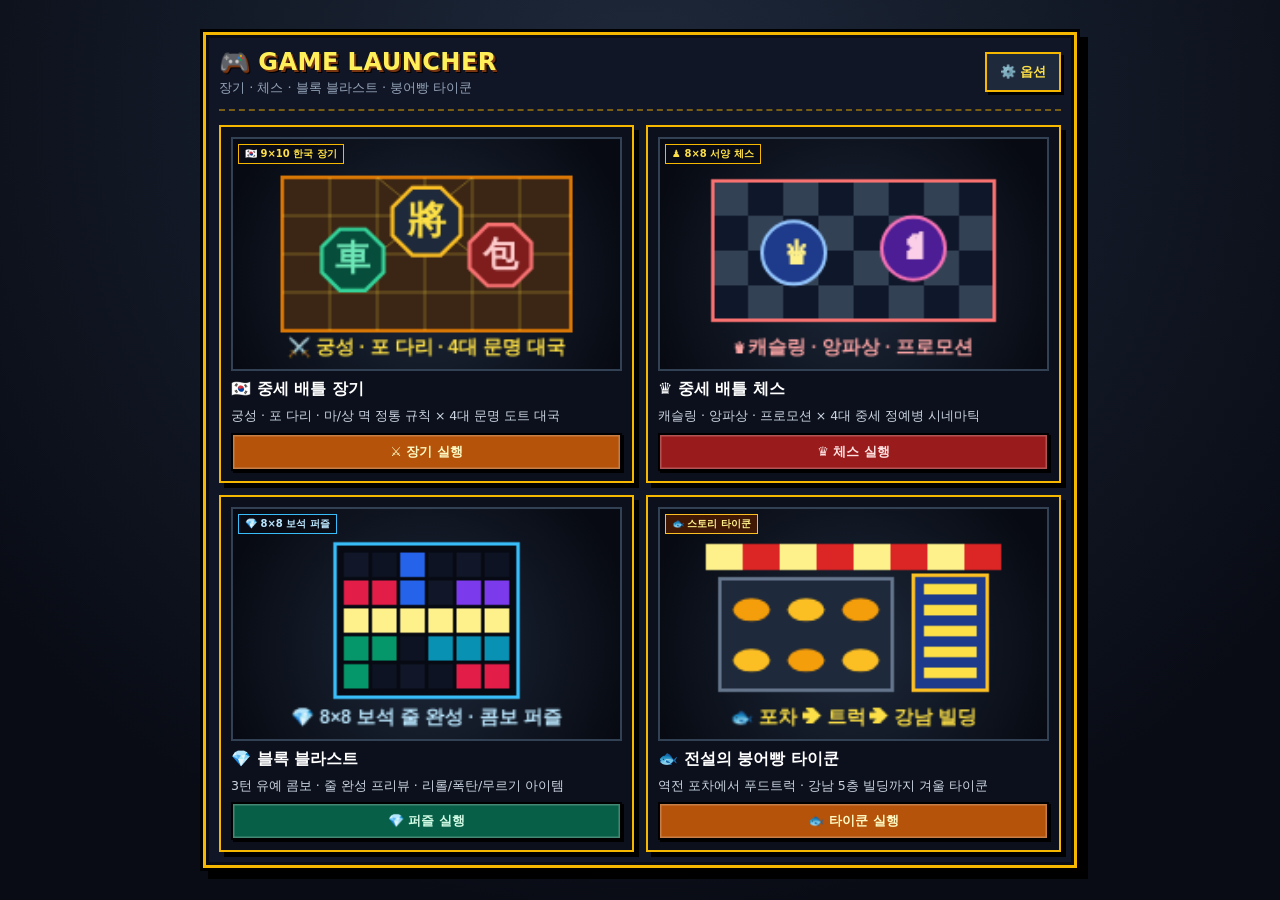
<file: index.html>
<!DOCTYPE html>
<html lang="ko">
<head>
  <meta charset="UTF-8" />
  <meta name="viewport" content="width=device-width, initial-scale=1.0, maximum-scale=1.0, user-scalable=no, viewport-fit=cover" />
  <meta name="mobile-web-app-capable" content="yes" />
  <meta name="apple-mobile-web-app-capable" content="yes" />
  <meta name="apple-mobile-web-app-status-bar-style" content="black-translucent" />
  <meta name="apple-mobile-web-app-title" content="게임런처" />
  <meta name="theme-color" content="#131829" />
  <link rel="manifest" href="./manifest.json" />
  <link rel="apple-touch-icon" href="./assets/icons/apple-touch-icon.png" />
  <link rel="icon" type="image/png" sizes="192x192" href="./assets/icons/icon-launcher-192.png" />
  <title>🎮 GAME LAUNCHER — 장기 · 체스 · 블록 블라스트 · 붕어빵 타이쿤</title>
  <link rel="stylesheet" href="./src/css/launcher.css" />
  <script src="./src/js/launcher_common.js"></script>
</head>
<body class="launcher-body">
  <div class="launcher-shell">
    <header class="launcher-header">
      <div class="launcher-brand">
        <h1>🎮 GAME LAUNCHER</h1>
        <p>장기 · 체스 · 블록 블라스트 · 붕어빵 타이쿤</p>
      </div>
      <button
        type="button"
        class="launcher-opt-btn"
        id="btn-launcher-options"
        aria-haspopup="dialog"
        aria-expanded="false"
        aria-controls="launcher-options-modal"
      >
        ⚙️ 옵션
      </button>
    </header>

    <main class="launcher-grid" aria-label="게임 선택 목록">
      <a class="game-card" href="./janggi.html" data-game-id="janggi">
        <div class="game-stage-thumb">
          <span class="game-tag">🇰🇷 9×10 한국 장기</span>
          <canvas id="preview-canvas-janggi" width="220" height="132"></canvas>
        </div>
        <h2>🇰🇷 중세 배틀 장기</h2>
        <p>궁성 · 포 다리 · 마/상 멱 정통 규칙 × 4대 문명 도트 대국</p>
        <span class="game-play-cta gold">⚔️ 장기 실행</span>
      </a>

      <a class="game-card" href="./chess.html" data-game-id="chess">
        <div class="game-stage-thumb">
          <span class="game-tag">♟️ 8×8 서양 체스</span>
          <canvas id="preview-canvas-chess" width="220" height="132"></canvas>
        </div>
        <h2>♛ 중세 배틀 체스</h2>
        <p>캐슬링 · 앙파상 · 프로모션 × 4대 중세 정예병 시네마틱</p>
        <span class="game-play-cta crimson">♛ 체스 실행</span>
      </a>

      <a class="game-card" href="./blockblast.html" data-game-id="blockblast">
        <div class="game-stage-thumb">
          <span class="game-tag cyan">💎 8×8 보석 퍼즐</span>
          <canvas id="preview-canvas-blockblast" width="220" height="132"></canvas>
        </div>
        <h2>💎 블록 블라스트</h2>
        <p>3턴 유예 콤보 · 줄 완성 프리뷰 · 리롤/폭탄/무르기 아이템</p>
        <span class="game-play-cta emerald">💎 퍼즐 실행</span>
      </a>

      <a class="game-card" href="./pocha.html" data-game-id="pocha">
        <div class="game-stage-thumb">
          <span class="game-tag amber">🐟 스토리 타이쿤</span>
          <canvas id="preview-canvas-pocha" width="220" height="132"></canvas>
        </div>
        <h2>🐟 전설의 붕어빵 타이쿤</h2>
        <p>역전 포차에서 푸드트럭 · 강남 5층 빌딩까지 겨울 타이쿤</p>
        <span class="game-play-cta gold">🐟 타이쿤 실행</span>
      </a>
    </main>
  </div>

  <!-- 전체화면 세션 유지용 프레임리스 호스트 스테이지 -->
  <div class="launcher-stage-overlay" id="launcher-stage-overlay" aria-hidden="true"></div>

  <!-- 단일 통합 옵션 모달 (화면 크기 조절 · 전체화면 · 홈 화면 앱 설치) -->
  <div
    class="launcher-modal-backdrop"
    id="launcher-options-modal"
    role="dialog"
    aria-modal="true"
    aria-labelledby="launcher-modal-title"
    aria-hidden="true"
  >
    <div class="launcher-modal-dialog">
      <div class="launcher-modal-head">
        <h2 id="launcher-modal-title">⚙️ 런처 옵션</h2>
        <button type="button" class="modal-close-btn" id="btn-close-options-modal">✕ 닫기</button>
      </div>
      <div class="launcher-modal-body">
        <section class="opt-section">
          <h3>📐 화면 크기 조절</h3>
          <p class="opt-desc">선택한 하단 여백 기준이 실행하는 4개 게임 전체에 공통 반영됩니다.</p>
          <div class="fit-btn-group" role="group" aria-label="화면 크기 단계 선택">
            <button type="button" class="fit-choice-btn" data-fit-choice="0">
              최대<span>전용앱 기본</span>
            </button>
            <button type="button" class="fit-choice-btn" data-fit-choice="1">
              보통<span>하단바 여유</span>
            </button>
            <button type="button" class="fit-choice-btn" data-fit-choice="2">
              축소<span>여유 최대</span>
            </button>
          </div>
        </section>

        <section class="opt-section">
          <h3>⛶ 전체화면</h3>
          <div id="opt-fullscreen-area"></div>
        </section>

        <section class="opt-section">
          <h3>📲 홈 화면 앱 설치</h3>
          <div id="opt-pwa-area"></div>
        </section>
      </div>
    </div>
  </div>

  <div class="launcher-toast" id="launcher-toast" role="status" aria-live="polite"></div>

  <script src="./src/js/launcher.js"></script>
</body>
</html>
</file>
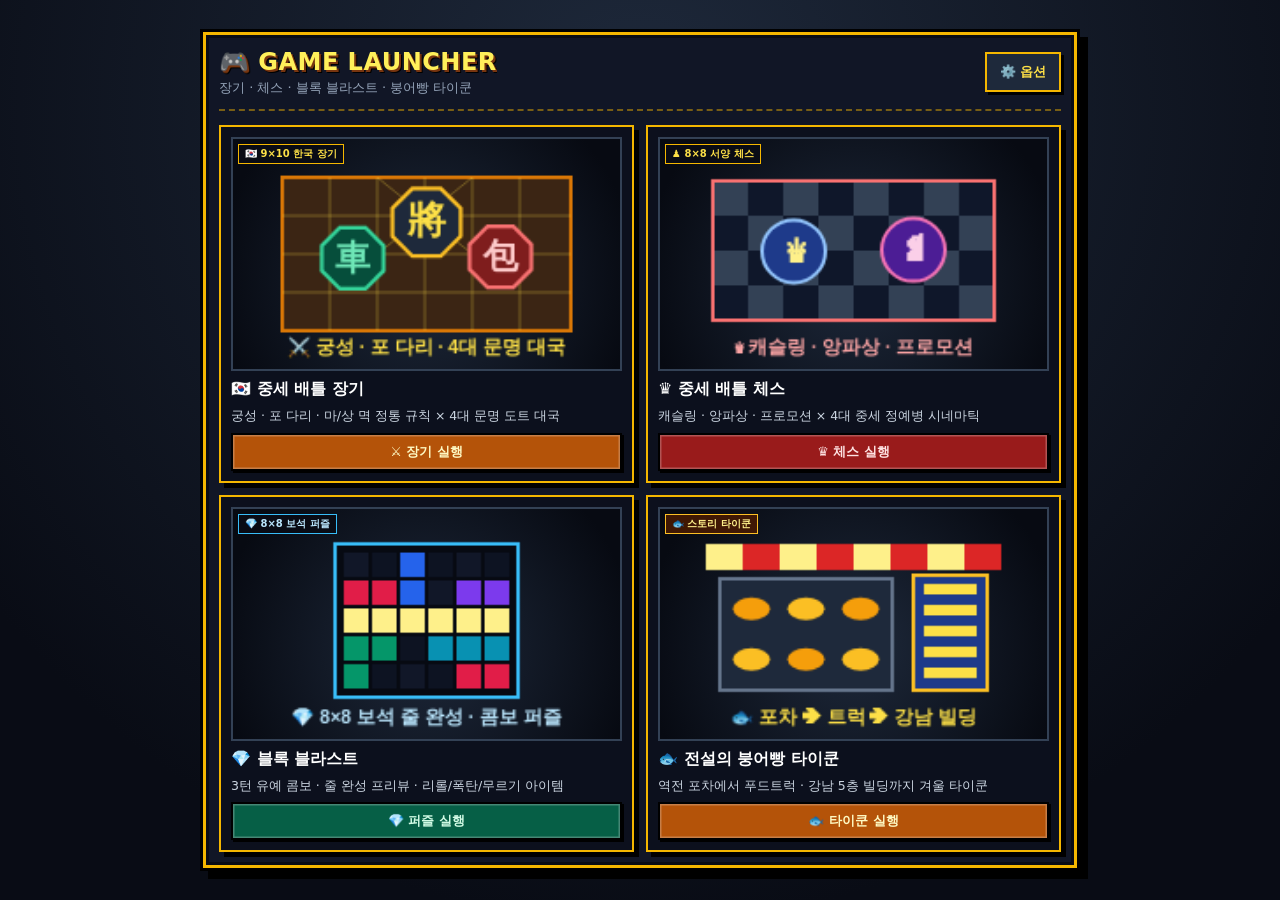
<file: arcade.html>
<!DOCTYPE html>
<html lang="ko">
<head>
  <meta charset="UTF-8" />
  <meta name="viewport" content="width=device-width, initial-scale=1.0, viewport-fit=cover" />
  <meta name="mobile-web-app-capable" content="yes" />
  <meta name="apple-mobile-web-app-capable" content="yes" />
  <meta name="apple-mobile-web-app-status-bar-style" content="black-translucent" />
  <meta name="apple-mobile-web-app-title" content="게임런처" />
  <link rel="manifest" href="./manifest.json" />
  <link rel="apple-touch-icon" href="./assets/icons/apple-touch-icon.png" />
  <meta http-equiv="refresh" content="0; url=./" />
  <title>통합 게임 런처 이동 중...</title>
  <script>
    window.location.replace('./' + window.location.search + window.location.hash);
  </script>
</head>
<body style="background:#090c15;color:#f8fafc;font-family:sans-serif;display:flex;align-items:center;justify-content:center;min-height:100vh;margin:0;">
  <a href="./" style="color:#fde047;">🎮 통합 게임 런처로 이동</a>
</body>
</html>
</file>
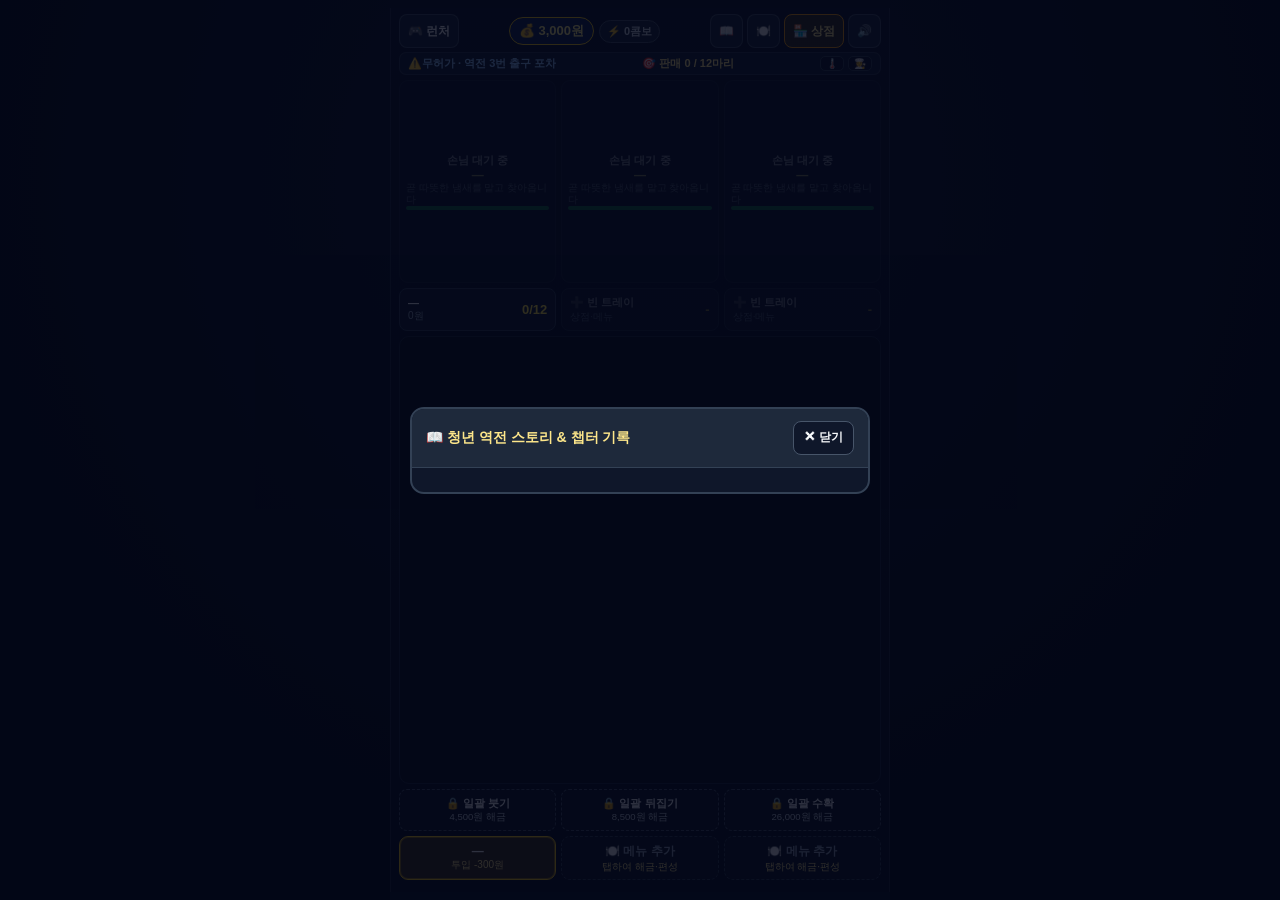
<file: pocha.html>
<!DOCTYPE html>
<html lang="ko">
<head>
  <meta charset="UTF-8" />
  <meta name="viewport" content="width=device-width, initial-scale=1.0, maximum-scale=1.0, user-scalable=no, viewport-fit=cover" />
  <meta name="mobile-web-app-capable" content="yes" />
  <meta name="apple-mobile-web-app-capable" content="yes" />
  <meta name="apple-mobile-web-app-status-bar-style" content="black-translucent" />
  <meta name="theme-color" content="#090d18" />
  <link rel="manifest" href="./manifest.json" />
  <link rel="apple-touch-icon" href="./assets/icons/apple-touch-icon.png" />
  <link rel="icon" type="image/png" sizes="192x192" href="./assets/icons/icon-launcher-192.png" />
  <title>🐟 전설의 붕어빵 타이쿤</title>
  <script src="./src/js/launcher_common.js"></script>
  <link rel="stylesheet" href="./src/css/tycoon.css" />
</head>
<body>
  <div class="portrait-viewport">
    <div class="v-stretch-banner" id="banner-top"></div>

    <main class="core-9x16-stage" aria-label="타이쿤 영업 스테이지">
      <!-- Row 1: 상단 HUD & 챕터 진행 요약 -->
      <header class="hud-top">
        <div class="hud-row-main">
          <div class="hud-left">
            <a class="launcher-return-link" href="./" data-launcher-return="true" aria-label="런처 홈으로 복귀">🎮 런처</a>
          </div>
          <div class="hud-stats">
            <span class="gold-pill" id="hud-gold">💰 3,000원</span>
            <span class="combo-pill" id="hud-combo" data-fever="false">⚡ 0콤보</span>
          </div>
          <div class="hud-right">
            <button type="button" class="hud-btn" id="btn-open-story" aria-label="스토리 및 미션">📖</button>
            <button type="button" class="hud-btn" id="btn-open-menu" aria-label="3칸 메뉴 편성">🍽️</button>
            <button type="button" class="hud-btn accent" id="btn-open-shop">🏪 상점</button>
            <button type="button" class="hud-btn" id="btn-mute" aria-label="효과음 전환">🔊</button>
          </div>
        </div>
        <div class="hud-row-sub">
          <span class="hud-region-text" id="hud-region">⚠️무허가 · 역전 3번 출구 포차</span>
          <span class="hud-mission-text" id="hud-mission">🎯 판매 0 / 12마리</span>
          <span class="passive-badges">
            <span class="passive-chip" id="badge-thermo" data-on="false" title="정밀 온도 센서 상태">🌡️</span>
            <span class="passive-chip" id="badge-manager" data-on="false" title="매니저 자동 서빙 상태">👩‍🍳</span>
          </span>
        </div>
      </header>

      <!-- Row 2: 손님 대기열 (고정 3칸) -->
      <section class="customer-zone" id="customer-zone" aria-label="손님 대기열">
        <div class="cust-slot" data-slot="0" data-empty="true">
          <div class="cust-head">
            <span class="cust-name">손님 대기 중</span>
            <span class="cust-tag"></span>
          </div>
          <div class="cust-order">—</div>
          <div class="cust-line">곧 따뜻한 냄새를 맡고 찾아옵니다</div>
          <div class="cust-bar-track"><div class="cust-bar-fill"></div></div>
        </div>
        <div class="cust-slot" data-slot="1" data-empty="true">
          <div class="cust-head">
            <span class="cust-name">손님 대기 중</span>
            <span class="cust-tag"></span>
          </div>
          <div class="cust-order">—</div>
          <div class="cust-line">곧 따뜻한 냄새를 맡고 찾아옵니다</div>
          <div class="cust-bar-track"><div class="cust-bar-fill"></div></div>
        </div>
        <div class="cust-slot" data-slot="2" data-empty="true">
          <div class="cust-head">
            <span class="cust-name">손님 대기 중</span>
            <span class="cust-tag"></span>
          </div>
          <div class="cust-order">—</div>
          <div class="cust-line">곧 따뜻한 냄새를 맡고 찾아옵니다</div>
          <div class="cust-bar-track"><div class="cust-bar-fill"></div></div>
        </div>
      </section>

      <!-- Row 3: 보온 진열대 (활성 로드아웃 3칸) -->
      <section class="rack-zone" id="rack-zone" aria-label="보온 진열대">
        <button type="button" class="rack-tray" data-loadout-idx="0" data-locked="false">
          <span class="rack-tray-info">
            <span class="rack-tray-name">—</span>
            <span class="rack-tray-price">0원</span>
          </span>
          <span class="rack-tray-count">0/12</span>
        </button>
        <button type="button" class="rack-tray" data-loadout-idx="1" data-locked="true">
          <span class="rack-tray-info">
            <span class="rack-tray-name">➕ 빈 트레이</span>
            <span class="rack-tray-price">상점·메뉴</span>
          </span>
          <span class="rack-tray-count">-</span>
        </button>
        <button type="button" class="rack-tray" data-loadout-idx="2" data-locked="true">
          <span class="rack-tray-info">
            <span class="rack-tray-name">➕ 빈 트레이</span>
            <span class="rack-tray-price">상점·메뉴</span>
          </span>
          <span class="rack-tray-count">-</span>
        </button>
      </section>

      <!-- Row 4: 조리기구 불판 캔버스 (연속 브러시 스와이프 지원) -->
      <section class="mold-canvas-container" id="mold-canvas-wrap" aria-label="조리 불판">
        <canvas id="mold-canvas"></canvas>
      </section>

      <!-- Row 5: 3열 능동 조리 액션 바 (수동 실행 버튼 + 물리 분리된 AUTO 칩) -->
      <section class="facility-bar" id="facility-bar" aria-label="조리 편의 설비">
        <div class="fac-card" data-fac-state="locked">
          <button type="button" class="fac-manual-btn">
            <span class="fac-title">🔒 일괄 붓기</span>
            <span class="fac-sub">4,500원 해금</span>
          </button>
          <button type="button" class="fac-auto-btn" data-hidden="true" data-auto="false">AUTO</button>
        </div>
        <div class="fac-card" data-fac-state="locked">
          <button type="button" class="fac-manual-btn">
            <span class="fac-title">🔒 일괄 뒤집기</span>
            <span class="fac-sub">8,500원 해금</span>
          </button>
          <button type="button" class="fac-auto-btn" data-hidden="true" data-auto="false">AUTO</button>
        </div>
        <div class="fac-card" data-fac-state="locked">
          <button type="button" class="fac-manual-btn">
            <span class="fac-title">🔒 일괄 수확</span>
            <span class="fac-sub">26,000원 해금</span>
          </button>
          <button type="button" class="fac-auto-btn" data-hidden="true" data-auto="false">AUTO</button>
        </div>
      </section>

      <!-- Row 6: 3칸 활성 재료 선택 바 -->
      <section class="loadout-bar" id="loadout-bar" aria-label="활성 메뉴 선택">
        <button type="button" class="ing-btn" data-loadout-idx="0" data-selected="true" data-empty-slot="false">
          <span class="ing-name">—</span>
          <span class="ing-cost">투입 -300원</span>
        </button>
        <button type="button" class="ing-btn" data-loadout-idx="1" data-selected="false" data-empty-slot="true">
          <span class="ing-name">🍽️ 메뉴 추가</span>
          <span class="ing-cost">탭하여 해금·편성</span>
        </button>
        <button type="button" class="ing-btn" data-loadout-idx="2" data-selected="false" data-empty-slot="true">
          <span class="ing-name">🍽️ 메뉴 추가</span>
          <span class="ing-cost">탭하여 해금·편성</span>
        </button>
      </section>
    </main>

    <div class="v-stretch-banner" id="banner-bottom"></div>
  </div>

  <div class="toast-banner" id="toast-banner" data-visible="false" role="status" aria-live="polite"></div>

  <!-- 모달 1: 상점 · 메뉴 편성 · 전국 출장 · 5층 타워 -->
  <div class="modal-backdrop" id="shop-modal" data-open="false" role="dialog" aria-modal="true" aria-labelledby="shop-modal-title">
    <div class="modal-sheet">
      <div class="modal-head">
        <h2 id="shop-modal-title">🏪 설비 · 메뉴편성 · 전국출장 · 5층타워</h2>
        <button type="button" class="modal-close" id="btn-close-shop">✕ 닫기</button>
      </div>
      <div class="modal-tabs" id="shop-modal-tabs"></div>
      <div class="modal-body" id="shop-modal-body"></div>
    </div>
  </div>

  <!-- 모달 2: 스토리 챕터 기록 & 삽화 컷신 뷰어 -->
  <div class="modal-backdrop" id="story-modal" data-open="false" role="dialog" aria-modal="true" aria-labelledby="story-modal-title">
    <div class="modal-sheet">
      <div class="modal-head">
        <h2 id="story-modal-title">📖 청년 역전 스토리 &amp; 챕터 기록</h2>
        <button type="button" class="modal-close" id="btn-close-story">✕ 닫기</button>
      </div>
      <div class="modal-body" id="story-modal-body"></div>
    </div>
  </div>

  <script defer src="./src/js/tycoon/audio.js"></script>
  <script defer src="./src/js/tycoon/storage.js"></script>
  <script defer src="./src/js/tycoon/engine.js"></script>
  <script defer src="./src/js/tycoon/themes/bungeo_theme.js"></script>
  <script defer src="./src/js/tycoon/ui.js"></script>
</body>
</html>
</file>
<file: src/css/launcher.css>
:root {
  --launcher-bg: #090c15;
  --launcher-panel: #111626;
  --launcher-card: #0c101d;
  --launcher-gold: #f5b700;
  --launcher-gold-light: #fde047;
  --launcher-emerald: #10b981;
  --launcher-crimson: #ef4444;
  --launcher-text: #f8fafc;
  --launcher-sub: #94a3b8;
  --app-fit-bottom-reserve: 12px;
}

*,
*::before,
*::after {
  box-sizing: border-box;
  margin: 0;
  padding: 0;
}

html,
body {
  width: 100%;
  min-height: 100dvh;
  background: radial-gradient(circle at 50% 12%, #1e293b 0%, #090c15 80%);
  color: var(--launcher-text);
  font-family: "Pretendard", "Malgun Gothic", "Apple SD Gothic Neo", system-ui, sans-serif;
  -webkit-tap-highlight-color: transparent;
  user-select: none;
  -webkit-user-select: none;
}

body.launcher-body {
  display: flex;
  flex-direction: column;
  align-items: center;
  justify-content: flex-start;
  padding:
    calc(12px + env(safe-area-inset-top, 0px))
    12px
    calc(var(--app-fit-bottom-reserve, 12px) + env(safe-area-inset-bottom, 0px));
  overflow-x: hidden;
  overflow-y: auto;
}

body.launcher-body.stage-open,
body.launcher-body.modal-open {
  overflow: hidden;
}

.launcher-shell {
  width: min(880px, 100%);
  background: var(--launcher-panel);
  border: 3px solid #000;
  box-shadow:
    inset 0 0 0 3px var(--launcher-gold),
    inset 0 0 0 6px #090c15,
    8px 8px 0 #000;
  padding: 16px;
  display: flex;
  flex-direction: column;
  gap: 14px;
  margin: auto 0;
}

/* 1단 상단 헤더 (타이틀 + 단일 옵션 버튼) */
.launcher-header {
  display: flex;
  align-items: center;
  justify-content: space-between;
  gap: 10px;
  padding-bottom: 12px;
  border-bottom: 2px dashed rgba(245, 183, 0, 0.45);
}

.launcher-brand {
  display: flex;
  flex-direction: column;
  gap: 3px;
  min-width: 0;
}

.launcher-brand h1 {
  font-size: clamp(17px, 4.2vw, 24px);
  font-weight: 900;
  color: #fff05a;
  text-shadow: 2px 2px 0 #78350f, 3px 3px 0 #000;
  letter-spacing: 0.02em;
  white-space: nowrap;
  overflow: hidden;
  text-overflow: ellipsis;
}

.launcher-brand p {
  font-size: clamp(11px, 2.7vw, 13px);
  color: var(--launcher-sub);
  white-space: nowrap;
  overflow: hidden;
  text-overflow: ellipsis;
}

.launcher-opt-btn {
  flex-shrink: 0;
  display: inline-flex;
  align-items: center;
  justify-content: center;
  gap: 5px;
  height: 40px;
  padding: 0 13px;
  background: #1e293b;
  border: 2px solid var(--launcher-gold);
  box-shadow: 3px 3px 0 #000;
  color: var(--launcher-gold-light);
  font-size: 13px;
  font-weight: 800;
  cursor: pointer;
  transition: transform 0.08s ease, background-color 0.12s ease;
}

.launcher-opt-btn:hover {
  background: #283548;
}

.launcher-opt-btn:active {
  transform: translate(2px, 2px);
  box-shadow: 1px 1px 0 #000;
}

/* 4종 게임 카드 그리드 (모바일 기본 2x2 한 화면 배치) */
.launcher-grid {
  display: grid;
  grid-template-columns: repeat(2, minmax(0, 1fr));
  gap: 12px;
}

@media (max-width: 335px) {
  .launcher-grid {
    grid-template-columns: 1fr;
  }
}

.game-card {
  background: var(--launcher-card);
  border: 2.5px solid var(--launcher-gold);
  box-shadow: 5px 5px 0 #000;
  padding: 10px;
  display: flex;
  flex-direction: column;
  gap: 8px;
  text-decoration: none;
  color: inherit;
  transition: transform 0.08s ease, border-color 0.12s ease;
}

.game-card:hover,
.game-card:focus-visible {
  transform: translate(-2px, -2px);
  border-color: #34d399;
  box-shadow: 7px 7px 0 #000;
  outline: none;
}

.game-card:active {
  transform: translate(1px, 1px);
  box-shadow: 3px 3px 0 #000;
}

.game-stage-thumb {
  width: 100%;
  aspect-ratio: 220 / 132;
  background: radial-gradient(circle at 50% 60%, #1e293b 0%, #070a12 88%);
  border: 2px solid #334155;
  position: relative;
  overflow: hidden;
  display: flex;
  align-items: center;
  justify-content: center;
}

.game-stage-thumb canvas {
  width: 100%;
  height: 100%;
  display: block;
}

.game-tag {
  position: absolute;
  top: 5px;
  left: 5px;
  padding: 2px 6px;
  font-size: 10px;
  font-weight: 800;
  background: rgba(9, 12, 21, 0.9);
  border: 1.5px solid var(--launcher-gold);
  color: var(--launcher-gold-light);
}

.game-tag.cyan {
  border-color: #38bdf8;
  color: #bae6fd;
}

.game-tag.amber {
  border-color: #fbbf24;
  color: #fef08a;
  background: rgba(69, 26, 3, 0.92);
}

.game-card h2 {
  font-size: clamp(13px, 3.4vw, 16px);
  font-weight: 900;
  color: #fff;
  line-height: 1.25;
}

.game-card p {
  font-size: clamp(11px, 2.6vw, 12.5px);
  color: #cbd5e1;
  line-height: 1.38;
  display: -webkit-box;
  -webkit-line-clamp: 2;
  -webkit-box-orient: vertical;
  overflow: hidden;
  flex: 1;
}

.game-play-cta {
  margin-top: auto;
  display: inline-flex;
  align-items: center;
  justify-content: center;
  width: 100%;
  padding: 8px 6px;
  font-size: clamp(11.5px, 2.9vw, 13px);
  font-weight: 900;
  border: 2px solid #000;
  box-shadow: inset 0 0 0 1.5px rgba(255, 255, 255, 0.25), 2px 2px 0 #000;
  text-align: center;
}

.game-play-cta.gold {
  background: #b45309;
  color: #fef9c3;
}

.game-play-cta.crimson {
  background: #991b1b;
  color: #fee2e2;
}

.game-play-cta.emerald {
  background: #065f46;
  color: #d1fae5;
}

/* 프레임리스 전체화면 게임 스테이지 오버레이 */
.launcher-stage-overlay {
  position: fixed;
  inset: 0;
  width: 100vw;
  height: 100dvh;
  background: #05070e;
  z-index: 150;
  display: none;
}

.launcher-stage-overlay.active {
  display: block;
}

.launcher-stage-frame {
  width: 100%;
  height: 100%;
  border: 0;
  display: block;
  background: #05070e;
}

/* 단일 옵션 모달 */
.launcher-modal-backdrop {
  position: fixed;
  inset: 0;
  background: rgba(5, 8, 16, 0.88);
  z-index: 220;
  display: none;
  align-items: center;
  justify-content: center;
  padding: 14px;
}

.launcher-modal-backdrop.active {
  display: flex;
}

.launcher-modal-dialog {
  width: min(440px, 100%);
  max-height: 90dvh;
  background: #111827;
  border: 3px solid var(--launcher-gold);
  box-shadow: 8px 8px 0 #000;
  display: flex;
  flex-direction: column;
  overflow: hidden;
}

.launcher-modal-head {
  display: flex;
  align-items: center;
  justify-content: space-between;
  padding: 12px 14px;
  background: #1e293b;
  border-bottom: 2px solid rgba(245, 183, 0, 0.4);
}

.launcher-modal-head h2 {
  font-size: 15px;
  font-weight: 900;
  color: var(--launcher-gold-light);
}

.modal-close-btn {
  padding: 5px 10px;
  background: #991b1b;
  border: 2px solid #f87171;
  color: #fff;
  font-size: 12px;
  font-weight: 800;
  cursor: pointer;
}

.launcher-modal-body {
  padding: 14px;
  overflow-y: auto;
  display: flex;
  flex-direction: column;
  gap: 12px;
}

.opt-section {
  background: #0b101d;
  border: 2px solid #334155;
  padding: 12px;
  display: flex;
  flex-direction: column;
  gap: 8px;
}

.opt-section h3 {
  font-size: 13.5px;
  font-weight: 900;
  color: #fff05a;
}

.opt-desc {
  font-size: 12px;
  color: #cbd5e1;
  line-height: 1.45;
}

.fit-btn-group {
  display: grid;
  grid-template-columns: repeat(3, 1fr);
  gap: 6px;
}

.fit-choice-btn {
  padding: 8px 4px;
  background: #1e293b;
  border: 2px solid #475569;
  color: #e2e8f0;
  font-size: 12px;
  font-weight: 800;
  cursor: pointer;
  text-align: center;
  line-height: 1.25;
}

.fit-choice-btn span {
  display: block;
  font-size: 10px;
  font-weight: 600;
  color: #94a3b8;
  margin-top: 2px;
}

.fit-choice-btn.active {
  background: #422006;
  border-color: var(--launcher-gold);
  color: var(--launcher-gold-light);
}

.fit-choice-btn.active span {
  color: #fde68a;
}

.opt-action-btn {
  width: 100%;
  padding: 10px 12px;
  background: #065f46;
  border: 2px solid #34d399;
  color: #ecfdf5;
  font-size: 13px;
  font-weight: 900;
  cursor: pointer;
  text-align: center;
}

.opt-action-btn.gold {
  background: #92400e;
  border-color: var(--launcher-gold);
  color: #fef9c3;
}

.opt-action-btn:disabled {
  background: #1e293b;
  border-color: #475569;
  color: #94a3b8;
  cursor: not-allowed;
}

.opt-status-pill {
  padding: 8px 10px;
  background: rgba(16, 185, 129, 0.14);
  border: 1.5px solid #10b981;
  color: #a7f3d0;
  font-size: 12px;
  font-weight: 800;
  text-align: center;
}

.opt-status-pill.muted {
  background: rgba(51, 65, 85, 0.4);
  border-color: #64748b;
  color: #cbd5e1;
}

.opt-btn-row {
  display: flex;
  gap: 8px;
  flex-wrap: wrap;
}

.opt-btn-row > button {
  flex: 1 1 140px;
}

/* 토스트 알림 */
.launcher-toast {
  position: fixed;
  left: 50%;
  bottom: calc(18px + env(safe-area-inset-bottom, 0px));
  transform: translateX(-50%);
  max-width: min(420px, 92vw);
  padding: 9px 14px;
  background: #064e3b;
  border: 2px solid #34d399;
  box-shadow: 4px 4px 0 #000;
  color: #ecfdf5;
  font-size: 12.5px;
  font-weight: 800;
  z-index: 300;
  display: none;
  text-align: center;
}

.launcher-toast.visible {
  display: block;
}

.launcher-toast.error {
  background: #7f1d1d;
  border-color: #f87171;
}
</file>
<file: src/css/tycoon.css>
:root {
  --theme-accent: #f59e0b;
  --theme-accent-soft: rgba(245, 158, 11, 0.18);
  --rack-cols: 3;
}

*,
*::before,
*::after {
  box-sizing: border-box;
  -webkit-tap-highlight-color: transparent;
}

html,
body {
  margin: 0;
  padding: 0;
  width: 100%;
  height: 100%;
  overflow: hidden;
  background: #070b14;
  color: #f8fafc;
  font-family: "Pretendard", "Apple SD Gothic Neo", "Malgun Gothic", sans-serif;
  user-select: none;
}

.portrait-viewport {
  width: 100%;
  height: 100dvh;
  display: flex;
  flex-direction: column;
  align-items: center;
  justify-content: center;
  background: radial-gradient(circle at 50% 20%, #131c31 0%, #070b14 75%);
}

.v-stretch-banner {
  display: none;
  width: 100%;
  max-width: 500px;
  text-align: center;
  font-size: 12px;
  font-weight: 800;
  color: #fde68a;
  letter-spacing: 0.04em;
  padding: 4px 10px;
  background: rgba(15, 23, 42, 0.85);
}

@media (min-height: 860px) {
  .v-stretch-banner {
    display: block;
  }
}

.core-9x16-stage {
  position: relative;
  width: 100%;
  max-width: min(100vw, 500px);
  height: 100dvh;
  max-height: 920px;
  display: grid;
  grid-template-rows: auto minmax(78px, 1fr) auto minmax(156px, 2.2fr) auto auto;
  gap: 5px;
  padding: max(6px, env(safe-area-inset-top, 0px)) 8px
    clamp(0px, calc(100dvh - 440px), calc(var(--app-fit-bottom-reserve, 12px) + env(safe-area-inset-bottom, 0px)))
    8px;
  background: linear-gradient(180deg, #0f172a 0%, #0b1120 100%);
  border-left: 1px solid rgba(148, 163, 184, 0.16);
  border-right: 1px solid rgba(148, 163, 184, 0.16);
  overflow: hidden;
}

/* Row 1: Top HUD & Mission Strip */
.hud-top {
  display: flex;
  flex-direction: column;
  gap: 4px;
}

.hud-row-main {
  display: flex;
  align-items: center;
  justify-content: space-between;
  gap: 4px;
}

.hud-left,
.hud-right {
  display: flex;
  align-items: center;
  gap: 4px;
}

.hud-btn,
.launcher-return-link {
  display: inline-flex;
  align-items: center;
  justify-content: center;
  min-height: 34px;
  padding: 0 8px;
  border-radius: 8px;
  border: 1px solid rgba(148, 163, 184, 0.32);
  background: #1e293b;
  color: #f8fafc;
  font-size: 12px;
  font-weight: 800;
  text-decoration: none;
  cursor: pointer;
  touch-action: manipulation;
}

.hud-btn.accent {
  border-color: var(--theme-accent);
  background: rgba(245, 158, 11, 0.18);
  color: #fde68a;
}

.hud-stats {
  display: flex;
  align-items: center;
  gap: 5px;
  flex: 1;
  min-width: 0;
  justify-content: center;
}

.gold-pill {
  padding: 4px 9px;
  border-radius: 999px;
  background: #172554;
  border: 1px solid #facc15;
  color: #fef08a;
  font-size: 13px;
  font-weight: 900;
  white-space: nowrap;
}

.combo-pill {
  padding: 3px 7px;
  border-radius: 999px;
  background: #1e293b;
  border: 1px solid #475569;
  color: #cbd5e1;
  font-size: 11px;
  font-weight: 800;
  white-space: nowrap;
}

.combo-pill[data-fever="true"] {
  background: #7c2d12;
  border-color: #facc15;
  color: #fef08a;
}

.hud-row-sub {
  display: flex;
  align-items: center;
  justify-content: space-between;
  gap: 6px;
  padding: 3px 8px;
  border-radius: 7px;
  background: rgba(30, 41, 59, 0.72);
  border: 1px solid rgba(148, 163, 184, 0.18);
  font-size: 11px;
}

.hud-region-text {
  font-weight: 800;
  color: #93c5fd;
  white-space: nowrap;
  overflow: hidden;
  text-overflow: ellipsis;
}

.hud-mission-text {
  color: #fde68a;
  font-weight: 700;
  white-space: nowrap;
  overflow: hidden;
  text-overflow: ellipsis;
}

.passive-badges {
  display: inline-flex;
  gap: 4px;
  flex-shrink: 0;
}

.passive-chip {
  padding: 1px 5px;
  border-radius: 5px;
  font-size: 10px;
  font-weight: 800;
  background: #0f172a;
  color: #64748b;
  border: 1px solid #334155;
}

.passive-chip[data-on="true"] {
  background: rgba(16, 185, 129, 0.18);
  color: #6ee7b7;
  border-color: #10b981;
}

/* Row 2: Customer Queue (3 persistent slots) */
.customer-zone {
  display: grid;
  grid-template-columns: repeat(3, minmax(0, 1fr));
  gap: 5px;
  min-height: 0;
}

.cust-slot {
  position: relative;
  display: flex;
  flex-direction: column;
  justify-content: space-between;
  padding: 6px;
  border-radius: 9px;
  background: #131c2e;
  border: 1.5px solid #293548;
  min-height: 0;
  cursor: pointer;
  touch-action: manipulation;
  overflow: hidden;
}

.cust-slot[data-empty="true"] {
  opacity: 0.48;
  cursor: default;
  justify-content: center;
  align-items: center;
}

.cust-slot[data-fulfillable="true"] {
  border-color: #22c55e;
  background: linear-gradient(180deg, rgba(22, 101, 52, 0.36), #131c2e);
  box-shadow: 0 0 0 1px rgba(34, 197, 94, 0.35);
}

.cust-slot[data-visitor-kind="INSPECTOR"] {
  border-color: #f59e0b;
  background: linear-gradient(180deg, rgba(120, 53, 15, 0.45), #1a1523);
}

.cust-slot[data-visitor-kind="VIP"] {
  border-color: #60a5fa;
  background: linear-gradient(180deg, rgba(30, 58, 138, 0.45), #131c2e);
}

.cust-slot[data-visitor-kind="FEVER"] {
  border-color: #f472b6;
  background: linear-gradient(180deg, rgba(131, 24, 67, 0.45), #131c2e);
}

.cust-head {
  display: flex;
  align-items: center;
  justify-content: space-between;
  gap: 3px;
}

.cust-name {
  font-size: 11px;
  font-weight: 800;
  color: #f1f5f9;
  white-space: nowrap;
  overflow: hidden;
  text-overflow: ellipsis;
}

.cust-tag {
  font-size: 9px;
  font-weight: 800;
  padding: 1px 4px;
  border-radius: 4px;
  background: rgba(250, 204, 21, 0.2);
  color: #fde047;
  white-space: nowrap;
}

.cust-tag:empty {
  display: none;
}

.cust-order {
  font-size: 12px;
  font-weight: 900;
  color: #fef08a;
  line-height: 1.2;
}

.cust-line {
  font-size: 10px;
  color: #94a3b8;
  line-height: 1.2;
  display: -webkit-box;
  -webkit-line-clamp: 2;
  -webkit-box-orient: vertical;
  overflow: hidden;
}

.cust-bar-track {
  width: 100%;
  height: 4px;
  border-radius: 999px;
  background: #090d16;
  overflow: hidden;
}

.cust-bar-fill {
  height: 100%;
  width: 100%;
  background: #22c55e;
  transition: width 0.12s linear;
}

.cust-bar-fill[data-low="true"] {
  background: #ef4444;
}

/* Row 3: Warming Rack (3 active loadout trays) */
.rack-zone {
  display: grid;
  grid-template-columns: repeat(var(--rack-cols, 3), minmax(0, 1fr));
  gap: 5px;
}

.rack-tray {
  display: flex;
  align-items: center;
  justify-content: space-between;
  padding: 6px 8px;
  min-height: 40px;
  border-radius: 8px;
  background: #162033;
  border: 1px solid #334155;
  color: #f8fafc;
  cursor: pointer;
  touch-action: manipulation;
}

.rack-tray[data-locked="true"] {
  opacity: 0.45;
  cursor: pointer;
}

.rack-tray-info {
  display: flex;
  flex-direction: column;
  align-items: flex-start;
  min-width: 0;
}

.rack-tray-name {
  font-size: 11px;
  font-weight: 800;
  white-space: nowrap;
  overflow: hidden;
  text-overflow: ellipsis;
}

.rack-tray-price {
  font-size: 10px;
  color: #94a3b8;
}

.rack-tray-count {
  font-size: 13px;
  font-weight: 900;
  color: #fde047;
  margin-left: 4px;
  white-space: nowrap;
}

/* Row 4: Appliance Canvas */
.mold-canvas-container {
  position: relative;
  width: 100%;
  height: 100%;
  min-height: 156px;
  border-radius: 10px;
  background: #0b111e;
  border: 1px solid #1e293b;
  overflow: hidden;
}

#mold-canvas {
  width: 100%;
  height: 100%;
  display: block;
  touch-action: none;
}

/* Row 5: 3-Column Active Facility Bar (Manual Button + Physical AUTO Chip) */
.facility-bar {
  display: grid;
  grid-template-columns: repeat(3, minmax(0, 1fr));
  gap: 5px;
}

.fac-card {
  display: flex;
  align-items: stretch;
  min-height: 42px;
  border-radius: 8px;
  overflow: hidden;
  border: 1px solid #334155;
  background: #172033;
}

.fac-card[data-fac-state="locked"] {
  border-style: dashed;
  border-color: #475569;
  background: #111827;
}

.fac-card[data-fac-state="ready"] {
  border-color: var(--theme-accent);
}

.fac-card[data-fac-state="auto"] {
  border-color: #10b981;
}

.fac-manual-btn {
  flex: 1;
  min-width: 0;
  border: none;
  background: transparent;
  color: #f8fafc;
  padding: 4px 5px;
  display: flex;
  flex-direction: column;
  align-items: center;
  justify-content: center;
  cursor: pointer;
  touch-action: manipulation;
}

.fac-title {
  font-size: 11px;
  font-weight: 800;
  white-space: nowrap;
  overflow: hidden;
  text-overflow: ellipsis;
}

.fac-sub {
  font-size: 9.5px;
  color: #cbd5e1;
  white-space: nowrap;
}

.fac-auto-btn {
  width: 38px;
  border: none;
  border-left: 1px solid #334155;
  background: #0f172a;
  color: #94a3b8;
  font-size: 9.5px;
  font-weight: 900;
  cursor: pointer;
  touch-action: manipulation;
  padding: 0 2px;
}

.fac-auto-btn[data-hidden="true"] {
  display: none;
}

.fac-auto-btn[data-auto="true"] {
  background: #065f46;
  color: #ecfdf5;
}

/* Row 6: Active 3-Slot Recipe Selector Bar */
.loadout-bar {
  display: grid;
  grid-template-columns: repeat(var(--rack-cols, 3), minmax(0, 1fr));
  gap: 5px;
}

.ing-btn {
  min-height: 44px;
  padding: 4px 6px;
  border-radius: 9px;
  border: 1.5px solid #334155;
  background: #1e293b;
  color: #f8fafc;
  display: flex;
  flex-direction: column;
  align-items: center;
  justify-content: center;
  cursor: pointer;
  touch-action: manipulation;
}

.ing-btn[data-selected="true"] {
  border-color: #facc15;
  background: rgba(245, 158, 11, 0.22);
  box-shadow: inset 0 0 0 1px rgba(250, 204, 21, 0.4);
}

.ing-btn[data-empty-slot="true"] {
  border-style: dashed;
  color: #94a3b8;
  background: #111827;
}

.ing-name {
  font-size: 12px;
  font-weight: 800;
  white-space: nowrap;
}

.ing-cost {
  font-size: 10px;
  color: #fde68a;
}

/* Compact screen adjustments */
@media (max-height: 640px) {
  .core-9x16-stage {
    gap: 3px;
    padding-top: 4px;
  }
  .hud-btn,
  .launcher-return-link {
    min-height: 30px;
    padding: 0 6px;
    font-size: 11px;
  }
  .rack-tray {
    min-height: 36px;
    padding: 4px 6px;
  }
  .fac-card {
    min-height: 38px;
  }
  .ing-btn {
    min-height: 40px;
  }
}

/* Toast Notification */
.toast-banner {
  position: fixed;
  top: 56px;
  left: 50%;
  transform: translateX(-50%);
  z-index: 60;
  max-width: min(92vw, 440px);
  padding: 8px 14px;
  border-radius: 999px;
  background: rgba(15, 23, 42, 0.95);
  border: 1.5px solid #facc15;
  color: #fef08a;
  font-size: 12px;
  font-weight: 800;
  text-align: center;
  pointer-events: none;
  opacity: 0;
  transition: opacity 0.18s ease;
}

.toast-banner[data-visible="true"] {
  opacity: 1;
}

/* Modals */
.modal-backdrop {
  position: fixed;
  inset: 0;
  z-index: 80;
  display: none;
  align-items: center;
  justify-content: center;
  padding: 14px;
  background: rgba(2, 6, 23, 0.82);
}

.modal-backdrop[data-open="true"] {
  display: flex;
}

.modal-sheet {
  width: 100%;
  max-width: 460px;
  max-height: 86dvh;
  display: flex;
  flex-direction: column;
  border-radius: 14px;
  background: #0f172a;
  border: 2px solid #334155;
  overflow: hidden;
}

.modal-head {
  display: flex;
  align-items: center;
  justify-content: space-between;
  padding: 12px 14px;
  background: #1e293b;
  border-bottom: 1px solid #334155;
}

.modal-head h2 {
  margin: 0;
  font-size: 14px;
  color: #fde68a;
}

.modal-close {
  min-height: 34px;
  padding: 0 10px;
  border-radius: 8px;
  border: 1px solid #475569;
  background: #0f172a;
  color: #f8fafc;
  font-weight: 800;
  font-size: 12px;
  cursor: pointer;
}

.modal-tabs {
  display: grid;
  grid-template-columns: repeat(4, minmax(0, 1fr));
  gap: 4px;
  padding: 8px 10px;
  background: #111827;
  border-bottom: 1px solid #1e293b;
}

.modal-tab {
  min-height: 36px;
  padding: 4px;
  border-radius: 7px;
  border: 1px solid #334155;
  background: #1e293b;
  color: #cbd5e1;
  font-size: 11px;
  font-weight: 800;
  cursor: pointer;
}

.modal-tab[data-active="true"] {
  border-color: #facc15;
  background: rgba(245, 158, 11, 0.2);
  color: #fef08a;
}

.modal-body {
  padding: 12px;
  overflow-y: auto;
  display: flex;
  flex-direction: column;
  gap: 8px;
}

.shop-card {
  display: flex;
  align-items: center;
  justify-content: space-between;
  gap: 10px;
  padding: 10px;
  border-radius: 10px;
  background: #172033;
  border: 1px solid #334155;
}

.shop-card-main {
  display: flex;
  flex-direction: column;
  gap: 3px;
  min-width: 0;
}

.shop-card-title {
  font-size: 13px;
  font-weight: 800;
  color: #f8fafc;
}

.shop-card-desc {
  font-size: 11px;
  color: #94a3b8;
  line-height: 1.35;
}

.shop-action-btn {
  flex-shrink: 0;
  min-height: 38px;
  padding: 0 12px;
  border-radius: 8px;
  border: 1px solid #f59e0b;
  background: #b45309;
  color: #ffffff;
  font-size: 12px;
  font-weight: 800;
  cursor: pointer;
}

.shop-action-btn[data-secondary="true"] {
  border-color: #10b981;
  background: #065f46;
}

.shop-action-btn:disabled {
  opacity: 0.45;
  cursor: default;
}

.danger-reset-btn {
  margin-top: 8px;
  min-height: 38px;
  border-radius: 8px;
  border: 1px solid #7f1d1d;
  background: rgba(127, 29, 29, 0.25);
  color: #fca5a5;
  font-size: 12px;
  font-weight: 800;
  cursor: pointer;
}

/* Cutscene Viewer & Offline Fallback Banner */
.cutscene-illust {
  width: 100%;
  max-height: 220px;
  object-fit: cover;
  border-radius: 10px;
  border: 1px solid #334155;
}

.cutscene-fallback-card {
  display: flex;
  flex-direction: column;
  align-items: center;
  justify-content: center;
  gap: 6px;
  padding: 22px 14px;
  border-radius: 10px;
  background: linear-gradient(135deg, #1e293b 0%, #3b1d12 100%);
  border: 1px solid #f59e0b;
  text-align: center;
}

.cutscene-fallback-icon {
  font-size: 28px;
}

.cutscene-line-item {
  padding: 8px 10px;
  border-radius: 8px;
  background: #172033;
  border-left: 3px solid #f59e0b;
}

.cutscene-speaker {
  font-size: 11px;
  font-weight: 800;
  color: #fde68a;
  margin-bottom: 2px;
}

.cutscene-text {
  font-size: 12.5px;
  color: #f1f5f9;
  line-height: 1.45;
}
</file>
